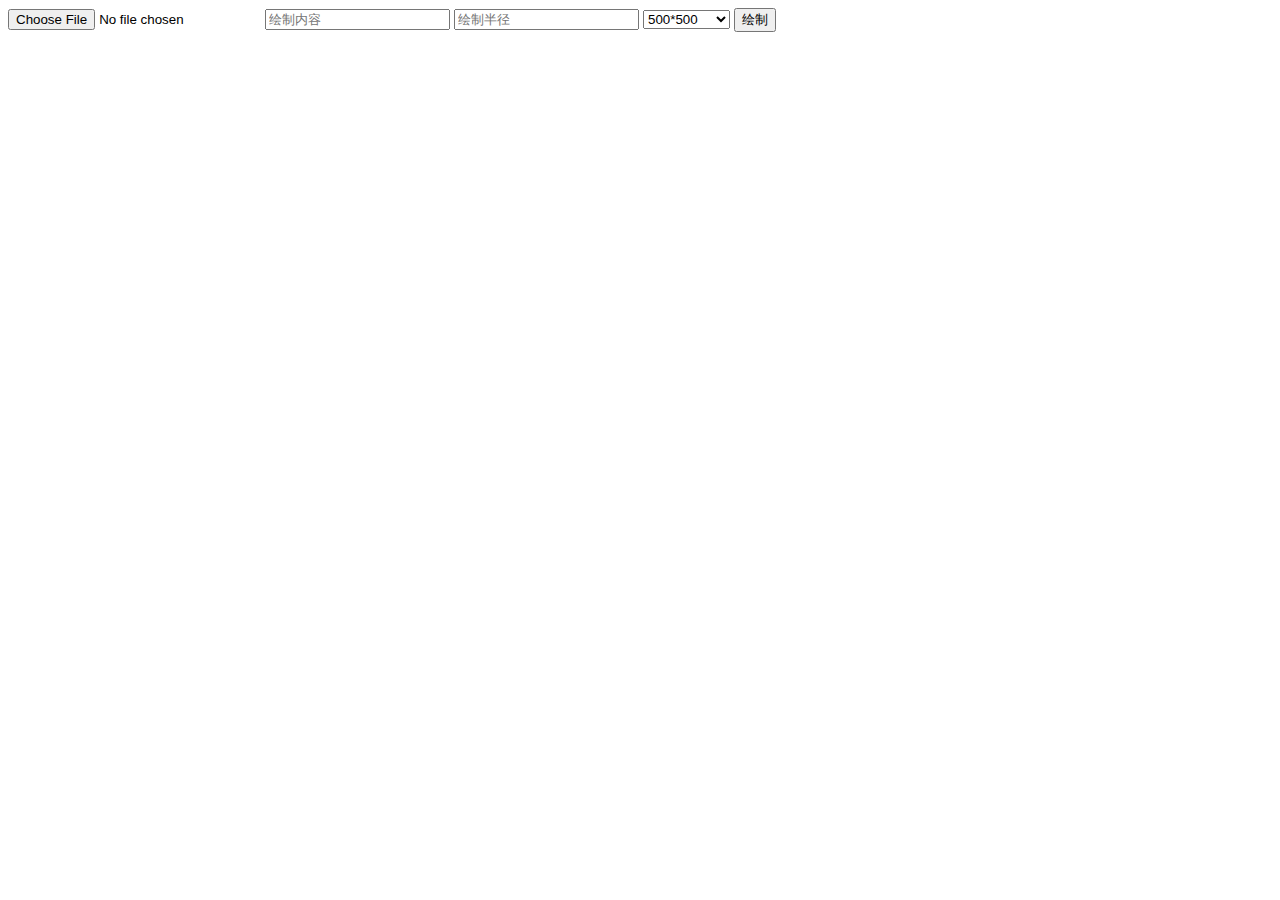
<file: src/main/resources/templates/drawImage.html>
<!DOCTYPE html>
<html lang="en">
<head>
    <meta charset="UTF-8">
    <title>Matrix</title>
</head>
<body>
<div>
    <input type="file" id="imageInput" name="imageInput" accept="image/*" />
    <input type="text" id="textInput" name="textInput" placeholder="绘制内容" />
    <input type="number" id="drawRaduis" name="textInput" placeholder="绘制半径" />
    <select id="sizeSelect" name="sizeSelect">
        <option value="500*500">500*500</option>
        <option value="1366*768">1366*768</option>
        <option value="1440*900">1440*900</option>
        <option value="1600*900">1600*900</option>
        <option value="1680*1050">1680*1050</option>
        <option value="1920*1080">1920*1080</option>
    </select>
    <button type="submit" id="drawBtn">绘制</button>
</div>
<div>
    <canvas id="imageCanvas"></canvas>
</div>
<script src="./js/commons/text-image.iife.js"></script>
<script src="./js/commons/jquery-3.7.1.min.js"></script>
<script>
    $(document).ready(function () {
        $('#imageInput').on('change', function(event) {
            const file = event.target.files[0];
            if (file) {
                const reader = new FileReader();
                reader.onload = function(e) {
                    console.log(e.target.result);
                    $('#drawBtn').click(function () {
                        const size=$('#sizeSelect').val();
                        var imgWidth=0;
                        var imgHeight=0;
                        switch(size){
                            case '500*500':
                                imgWidth=500;
                                imgHeight=500;
                                break;
                            case '1366*768':
                                imgWidth=1366;
                                imgHeight=768;
                                break;
                            case '1440*900':
                                imgWidth=1440;
                                imgHeight=900;
                                break;
                            case '1600*900':
                                imgWidth=1600;
                                imgHeight=900;
                                break;
                            case '1680*1050':
                                imgWidth=1680;
                                imgHeight=1050;
                                break;
                            case '1920*1080':
                                imgWidth=1920;
                                imgHeight=1080;
                                break;
                        };
                        if (e.target.result) {
                            textImage.createTextImage({
                                canvas: document.getElementById('imageCanvas'),
                                replaceText: $('#textInput').val(),// 可选,配置作画的文本,默认6(string)
                                raduis: parseInt($('#drawRaduis').val(), 10),// 可选,配置绘制半径,该值越大越稀疏,默认10(int)
                                isGray: false,// 可选,配置是否灰度化,若开启灰度化则会丢失色彩,默认为 false
                                source: {
                                    //text: 'love', // 绘制的文本是：Text Image
                                    img: e.target.result,// './imgs/head_64x64.png'
                                    width: imgWidth,// 选填,配置图片宽度,默认为图片自身宽度
                                    height: imgHeight // 选填,配置图片高度,默认为图片自身高度
                                },
                            });
                        } else {
                            alert("File content is empty.");
                        }
                    });
                };
                reader.readAsDataURL(file);
            }
        });
    });
</script>
</body>
</html>
</file>
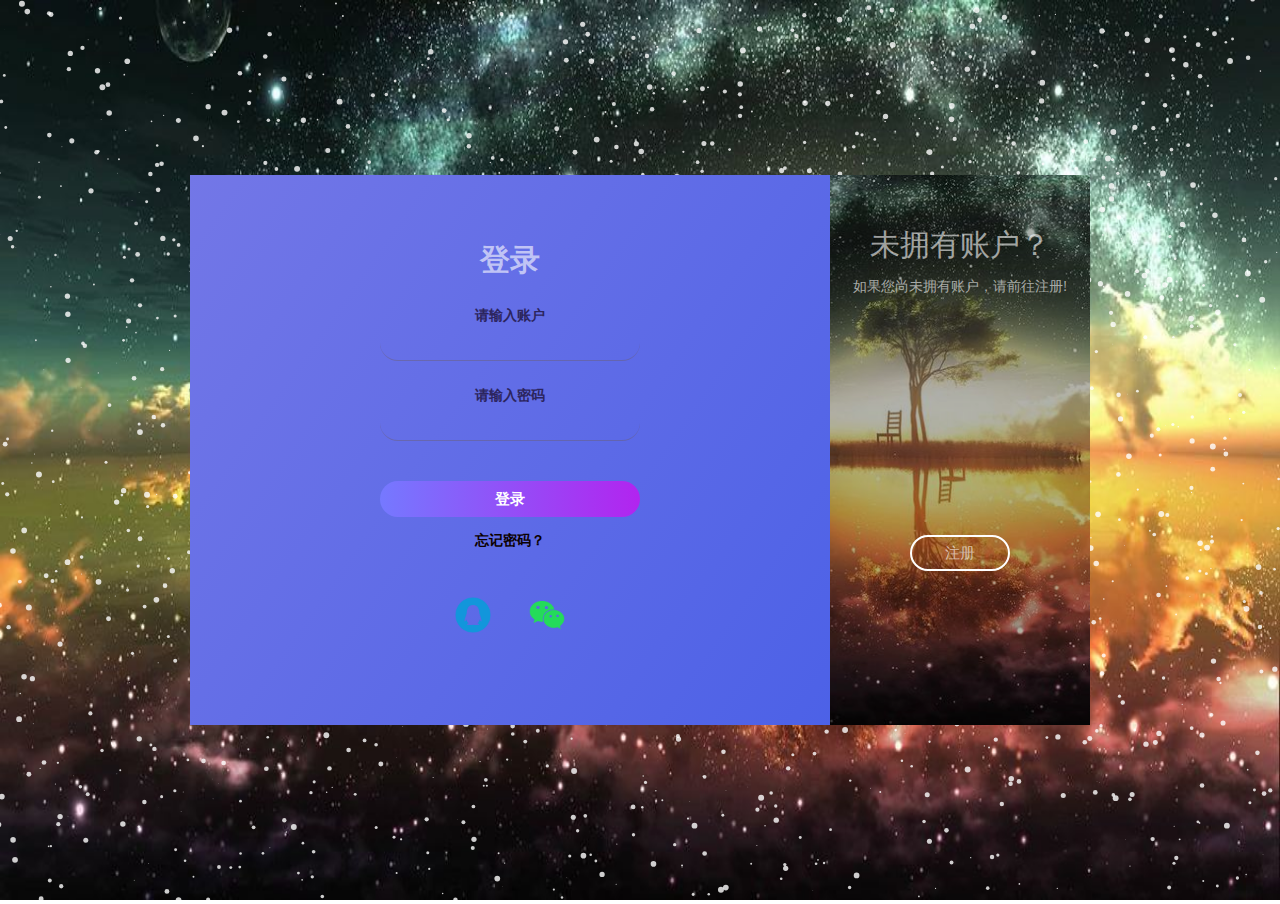
<file: src/main/resources/templates/login.html>
<!DOCTYPE html>
<html lang="en" xml:th="http://www.thymeleaf.org">
<head>
    <meta charset="utf-8">
    <title>登录&注册</title>
    <meta name="viewport" content="width=device-width,initial-scale=1">
    <link rel="stylesheet" type="text/css" href="css/server_styles.css">
</head>

<body>
<div class="main-back">
    <!--背景雪花布局-->
    <div id="back_snow" class="back-snow">
        <script type="text/javascript" src="js/commons/particles.js"></script>
        <script type="text/javascript" src="js/commons/app.js"></script>
    </div>

    <!--登录、注册布局-->
    <div class="cont">
        <div class="form sign-in">
            <h2>登录</h2>
            <label>
                <span>请输入账户</span>
                <input class="global-input" type="text" name="account" id="account">
            </label>
            <label>
                <span>请输入密码</span>
                <input class="global-input" type="password" name="password" id="password">
            </label>
            <!--登录按钮-->
            <button class="main-button submit-global" type="button" id="login-btn">登录</button>
            <div>
                <p class="forgot-pass">忘记密码？</p>
                <a href="" id="login"></a>
            </div>
            <!--登录方式-->
            <div class="social-medie">
                <ul>
                    <li><img src="./img/QQ-circle-fill.png"></li>
                    <li><img src="./img/wechat-fill.png"></li>
                </ul>
            </div>
        </div>
        <!--跳转注册提示-->
        <div class="sbu-cont">
            <div class="img" id="img">
                <div class="img-text m-up">
                    <h2>未拥有账户？</h2>
                    <p>如果您尚未拥有账户，请前往注册!</p>
                </div>
                <div class="img-text m-in">
                    <h2>已拥有账户？</h2>
                    <p>如果您已拥有账户，请前往登录!</p>
                </div>
                <div class="img-btn">
                    <span class="m-up">注册</span>
                    <span class="m-in">登录</span>
                </div>
            </div>
            <div class="form sign-up">
                <h2>注册</h2>
                <div>
                    <label>
                        <span>账户</span>
                        <input class="global-input" type="text" id="re_account">
                    </label>
                    <label>
                        <span>密码</span>
                        <input class="global-input" type="password" id="re_password">
                    </label>
                    <label>
                        <span>密码验证</span>
                        <input class="global-input" type="password" id="re_confirm_pass">
                    </label>
                    <label class="checkbox" for="agreement">
                        <input type="checkbox" id="agreement" name="agreement" required>
                        <span>我已阅读并同意注册协议</span>
                    </label>
                </div>
                <button class="main-button submit-regis" type="button" id="register-btn">注册</button>
            </div>
        </div>
    </div>
</div>
<script type="text/javascript" src="js/commons/jquery-3.7.1.min.js"></script>
<script type="text/javascript" src="js/login/loginScript.js"></script>

</body>

</html>
</file>
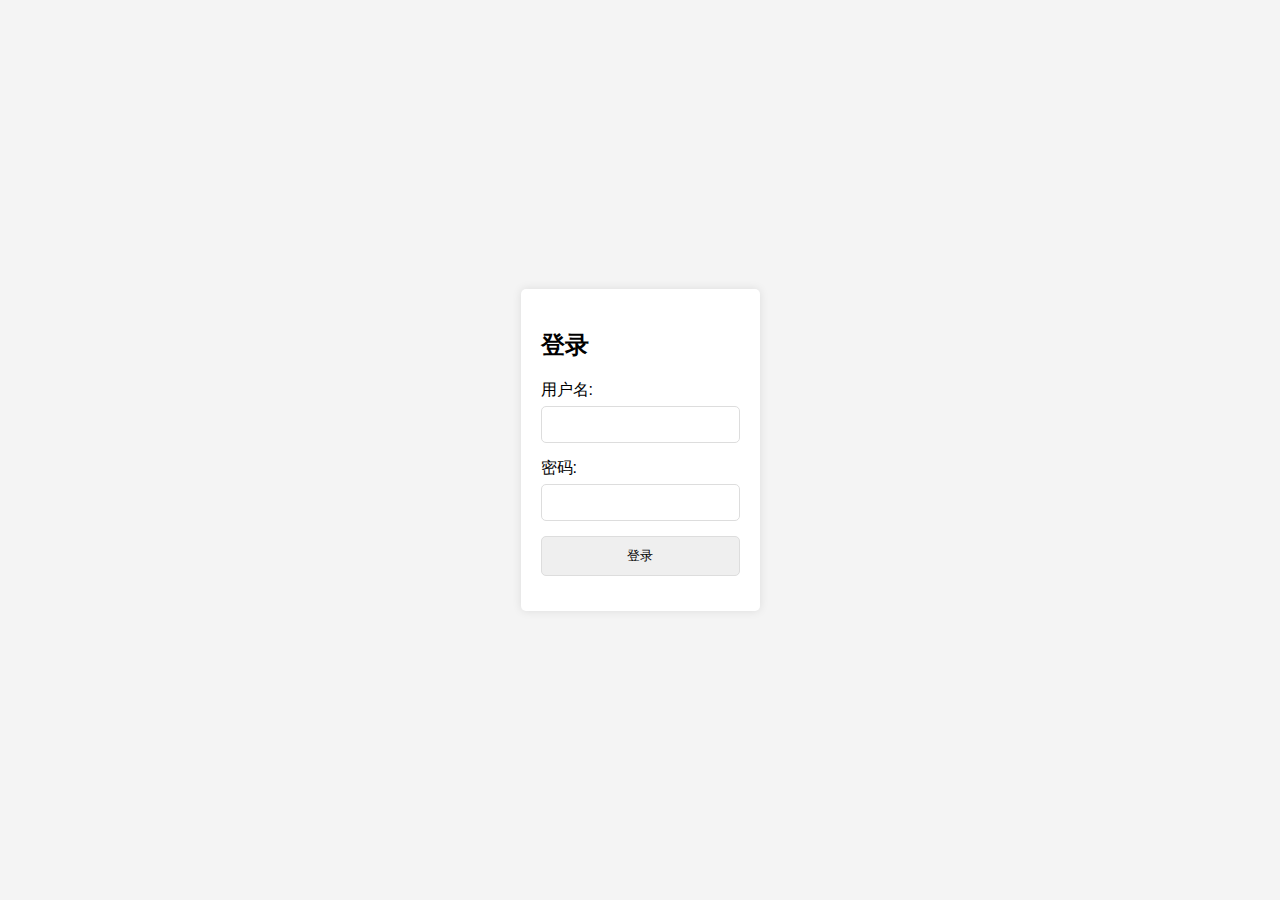
<file: src/main/resources/templates/view/login_test.html>
<!DOCTYPE html>
<html lang="en" xml:th="http://www.thymeleaf.org">
<head>
    <meta charset="UTF-8">
    <meta name="viewport" content="width=device-width, initial-scale=1.0">
    <title>登录</title>
    <style>
        body {
            font-family: Arial, sans-serif;
            background-color: #f4f4f4;
            margin: 0;
            padding: 0;
            display: flex;
            justify-content: center;
            align-items: center;
            height: 100vh;
        }
        .login-container {
            background-color: #fff;
            padding: 20px;
            border-radius: 5px;
            box-shadow: 0 0 10px rgba(0, 0, 0, 0.1);
        }
        .form-group {
            margin-bottom: 15px;
        }
        .form-group label {
            display: block;
            margin-bottom: 5px;
        }
        .form-group input {
            width: 100%;
            padding: 10px;
            border: 1px solid #ddd;
            border-radius: 5px;
            box-sizing: border-box; /* ensures padding doesn't affect width */
        }
        .form-group input[type="submit"] {
            background-color: #5c79b8;
            color: white;
            cursor: pointer;
        }
        .form-group input[type="submit"]:hover {
            background-color: #4cae97;
        }
    </style>
</head>
<body>
<div class="login-container">
    <h2>登录</h2>
    <form action="/login" method="post">
        <div class="form-group">
            <label for="account">用户名:</label>
            <input type="text" id="account" name="account" required>
        </div>
        <div class="form-group">
            <label for="password">密码:</label>
            <input type="password" id="password" name="password" required>
        </div>
        <div class="form-group">
<!--            <input type="submit" value="登录">-->
            <input type="button" value="登录" onclick="login()">
        </div>
    </form>
</div>

<script type="application/javascript">
    function login(){
        var account=$("#account").val();
        var password=$("#password").val();
        if(account===""|password===""){
            alert("输入有空!")
            return;
        }
        $.ajax({
            type:"POST",
            url:"/login",
            data:{"account":account,"password":password},
            success:function (data){
                if(data.handleType){
                    console.log(data)
                    location.href='/index';
                }else{
                    alert("登录失败");
                    // location.href='/login';
                    location.reload(true);
                }
            },
            error:function (e){

            }
        });
    }
</script>
<script type="text/javascript" src="../js/jquery-3.7.1.min.js"></script>
</body>
</html>
</file>
<file: src/main/resources/templates/css/server_styles.css>
/*定义颜色动画*/
@keyframes bgAnimation {
    0%{
        background-position: 0% 50%;
    }
    50%{
        background-position: 100% 50%;
    }
    100%{
        background-position: 0% 50%;
    }
}
/*定义关闭,开启动画*/
@keyframes open {
    0% {
        /*top: -100vh;*/
        left: -100%;
    }
    100% {
        /*top: 0;*/
        left: 0;
    }
}
@keyframes close {
    0% {
        /*top: 0;*/
        left: 0;
        visibility: visible;
    }
    100% {
        /*top: 100vh;*/
        left: 100%;
        visibility: visible;
    }
}

*,
*:before,
*:after {
    margin: 0;
    padding: 0;
    box-sizing: border-box;
}

body, html {
    margin: 0;
    padding: 0;
    overflow: hidden;
}
*{
    margin: 0;
    padding: 0;
    box-sizing: border-box;
    color: rgba(255, 255, 255, 0.6);
}
.wrap{
    width: 100vw;
    height: 100vh;
    /*内容水平、垂直居中显示、flex布局*/
    /*background: url(../img/background_1.png) center no-repeat;*/
    background-size: cover;
    display: flex;
    align-items: center;
    /*align-items: stretch;*/
    justify-content: left;/*靠左显示*/
    flex-direction: row; /* 明确指定行方向 */
    /*overflow: hidden; /* 隐藏任何溢出的内容 */
}
.nav{
    width: 110px; /* 占据整个视口宽度:width: 100vw*/
    height: 100vh; /* 视口高度的 100%:height: 100vh*/
    background: rgba(27, 27, 27, 0.712);
    border-radius: 6px;
    overflow: hidden;
    transition: 0.5s;
    position: fixed; /* 始终在屏幕上可见,使用fixed定位 */
    left: 0; /* 使用了fixed定位,需要设置水平位置 */
    top: 0;
    z-index: 10; /* 确保 nav 在其他元素之上 */
}
.nav:hover{
    width: 240px;
}
.btn{
    width: 60px;
    height: 10px;
    display: flex;
    justify-content: space-around;
    margin-left: 25px;
    margin-top: 25px;
}
.btn-item{
    width: 10px;
    height: 10px;
    border-radius: 50%;
}
.btn-item:nth-child(1){
    background:#eb5a56;
}
.btn-item:nth-child(2){
    background:#f8bc33;
}
.btn-item:nth-child(3){
    background:#62cb44;
}
.icon{
    width: 250px;
    height: 60px;
    margin-left: 25px;
    margin-top: 20px;
    display: flex;
}
.icon-img{
    width: 60px;
    height: 60px;
    border-radius: 50%;
    border: 4px solid rgba(255, 255, 255, 0.3);
}
.icon-img img{
    width: 100%;
    height: 100%;
    border-radius: 50%;
    object-fit: cover;
}
.icon-con{
    height: 60px;
    margin-left: 25px;
}
.icon-con p{
    padding: 5px;
}
.icon-con h2{
    font-weight: 400;
}
.line{
    width: 60px;
    height: 1px;
    background: rgba(245, 253, 255, 0.5);
    margin:20px 25px;
    transition: 0.5s;
}
.nav:hover .line{
    width: 190px;
}
.title{
    width: 60px;
    margin-left: 25px;
    margin-bottom: 20px;
}
.title p{
    font-size: 14px;
}
.menu{
    width: 190px;
    margin-left: 25px;
}
.item{
    display: flex;
    position: relative;
    transition: 0.5s;
    border-radius: 6px;
}
.item:hover{
    background: rgb(17, 143, 238);
}
.l-icon{
    width: 60px;
    height: 50px;
    display: flex;
    justify-content: center;
    align-items: center;
}
.con{
    width: 0;
    height: 50px;
    display: flex;
    justify-content: center;
    align-items: center;
    transition: 0.5s;
    position: relative;
    overflow: hidden;
    opacity: 0;
    left: -20px;
}
.nav:hover .con{
    width: 80px;
    display: flex;
    justify-content: center;
    align-items: center;
    opacity: 1;
}
.r-icon{
    width: 0;
    height: 50px;
    transition: 0.5s;
    display: flex;
    justify-content: center;
    align-items: center;
    overflow: hidden;
    opacity: 0;
}
.nav:hover .r-icon{
    width: 60px;
    display: flex;
    justify-content: center;
    align-items: center;
    opacity: 1;
}
.iconfont{
    font-size: 60px;
}
.r-icon .iconfont{
    font-size: 20px;
    color: #62cb44;
}
.light{
    width: 6px;
    height: 50px;
    background: #eb5a56;
    position: absolute;
    left: -25px;
    transition: 0.5s;
    border-top-right-radius: 4px;
    border-bottom-right-radius: 4px;
    opacity: 0;
}
.item:hover .light{
    opacity: 1;
}
.server{
    width: 60px;
    background: rgba(0, 0, 0, 0.45);
    margin-left: 25px;
    border-radius: 10px;
    overflow: hidden;
    transition: 0.5s;
}
.nav:hover .server{
    width: 190px;
}
/*取消链接下划线*/
a{
    text-decoration: none;
}

.main-back{
    position: relative;
    width: 100%;
    height: 100vh;
    display: flex;
    justify-content: center;
    align-items: center;
}
.back-snow {
    /*background: #262626 url(../img/background_1.png) no-repeat fixed;*/
    background: #262626 url(../img/background_1.png);
    background-repeat: no-repeat;
    background-attachment: fixed;
    background-size: 100% 100%;
    width: 100%;
    height: 100vh;
    position:absolute;
    z-index: -1;
}
.main-sub-view {
    position: relative;
    width: 100%;
    height: 100vh;
    display: flex;
    padding-left: 112px; /* 在左边添加内边距 */
    box-sizing: border-box; /* 确保padding不会增加元素宽度 */
    flex-direction: column; /* 明确指定为垂直布局 */
    background: whitesmoke;/*rgba(27, 27, 27, 0.6),#d0f5ca*/
    overflow: hidden;
}
.main-sub-view-back{
    position: relative;
    width: 100%;
    height: 100vh;
    display: flex;
    /*padding-left: 112px; !* 在左边添加内边距 *!*/
    box-sizing: border-box; /* 确保padding不会增加元素宽度 */
    flex-direction: column; /* 明确指定为垂直布局 */
    background: #d0f5ca;/*rgba(27, 27, 27, 0.6),#d0f5ca*/
    overflow: hidden;
}
.main-sub-child-title{
    width: 100%;
    height: 42px;/*60px*/
    background: #57aaff;
    border-radius: 2px;
    margin-top: 0;
    display: flex; /* 添加 flex 布局 */
    align-items: center; /* 垂直居中内容*/
    justify-content:flex-start; /* 水平分布内容 center,space-between*/
}
.main-sub-child-body{
    /*width: 100%;*/
    /*height: 100vh;*/
    flex: 1; /* 允许它占据剩余空间 */
    background: white;
    display: flex;
    border-radius: 2px;
    box-sizing: border-box;
    overflow: hidden;
    position: relative;/*防止子布局使用:absolute时超过边界*/
    flex-wrap: wrap; /* 根据需要设置是否换行 */
}
.main-sub-child-title,
.main-sub-child-body {
    margin-bottom: 2px;
}
.main-sub-view .main-sub-child-body:last-child {
    margin-bottom: 0; /* 移除最后一个子元素的底部间距 */
}
/*页脚*/
.footer-view {
    margin-top: auto;
    width: 100%;
    max-height: 20px;
    background: #d0f5ca;
    display: flex;
    align-items: center; /* 垂直居中 */
    justify-content: center; /* 水平居中 */
}

/*页面切换*/
.page-view {
    width: 100%;
    min-height: 100vh;
    background: var(--view-back);
    position: absolute;
    box-sizing: border-box;
    flex-direction:column;
    display: flex;
    overflow: auto;
}
.open {
    visibility: visible;
    animation: ease 0.5s open;
}
.close {
    visibility: hidden;
    animation: ease 0.5s close;
}
.sub-btn-view{
    width: 100%;
    height: 32px;
    background: #57aaff;
    border-radius: 2px;
    margin-top: 0;
    box-sizing: border-box;
    display: flex;
    align-items: center;
    justify-content:flex-start;
}
.sub-child-body{
    flex: 1; /* 允许它占据剩余空间 */
    background: white;
    margin-top: 0;
    box-sizing: border-box;
    display: flex;
    flex-direction: column;
    overflow: auto;
}
.info-view,
.other-view{
    margin-top: 1px;
    box-sizing: border-box;
    display: flex;
    border-radius: 2px;
    padding-left: 4px;
    padding-right: 4px;
    margin-left: 0;
    margin-right: 0;
    flex-direction: column;
    background: #d0f5ca;
}
.info-view{
    width: 100%;
    /*height: 50%;*/
    border:1px solid #0c0101;
    min-height: 260px;
    overflow:auto;
}
.other-view{
    /* flex-grow设置为1,使其占据剩余空间 */
    flex-grow: 1;
    /*border:1px solid #0c0101;*/
    min-height: 570px;
    max-height: 100vh;
    overflow: auto;
}
.other-view-child,
.other-view-child-full{
    box-sizing: border-box;
    display: flex;
    border-radius: 2px;
    margin: 2px 4px;
    flex-direction: column;
}
.other-view-child{
    width: 100%;
    min-height: 48px;
}
.other-view-child-full{
    flex-grow: 1;
    overflow:auto;
}

/*组件显示在同一行且内部组件居左显示*/
.horizontal-element-flex-start{
    display: flex;
    justify-content: flex-start;
    align-items: center;
    gap: 4px;
}
/*组件显示在同一行且内部组件居中显示*/
.horizontal-element-center{
    display: flex;
    justify-content: center;
    align-items: center;
    gap: 4px;
}

/*自定义滚动条*/
.info-view::-webkit-scrollbar {
    width: 10px; /* 滚动条的宽度 */
    border-radius: 6px;
}
.info-view::-webkit-scrollbar-track {
    background: #d1dbd1; /* 滚动条轨道的颜色 */
}
.info-view::-webkit-scrollbar-thumb {
    background: #347e34; /* 滚动条滑块的颜色 */
}
.info-view::-webkit-scrollbar-thumb:hover {
    background: #4d94ff; /* 滚动条滑块在鼠标悬停时的颜色 */
}
.other-view::-webkit-scrollbar {
    width: 10px;
    border-radius: 6px;
}
.other-view::-webkit-scrollbar-track {
    background: #d1dbd1;
}
.other-view::-webkit-scrollbar-thumb {
    background: #347e34;
}
.other-view::-webkit-scrollbar-thumb:hover {
    background: #4d94ff;
}
.other-view-child-full::-webkit-scrollbar {
    width: 10px;
    border-radius: 6px;
}
.other-view-child-full::-webkit-scrollbar-track {
    background: #d1dbd1;
}
.other-view-child-full::-webkit-scrollbar-thumb {
    /*background: #0053c6;*/
    background: #347e34;
}
.other-view-child-full::-webkit-scrollbar-thumb:hover {
    background: #0053c6;
}


/* 下拉菜单触发器样式 */
.matrix-dropdown-toggle {
    /* 样式化按钮，如背景色、边框、字体等 */
    position: relative;
    background-color: #f0f0f0;
    border: none;
    padding: 10px 20px;
    cursor: pointer;
    display: inline-block;
}
/* 下拉菜单样式 */
.matrix-dropdown-menu {
    width: 100px;
    left: 4px;
    /* 样式化菜单容器，如背景色、边框、阴影等 */
    background-color: rgba(255, 255, 255, 0.6);
    border: 1px solid #9b9b9b;
    padding: 10px;
    list-style: none;
    margin: 0;
    /* 隐藏菜单，直到触发器被点击 */
    position: absolute;
    z-index: 1000;
    border-radius: 6px;
}
.matrix-dropdown-menu li {
    background: white;
    border-radius: 6px;
    /* 添加间距 */
    margin-bottom: 2px; /* 在列表项之间添加垂直间距 */
    /* 如果你还需要水平间距，可以添加 margin-left 和 margin-right */
}
.matrix-dropdown-menu li:last-child {
    /* 移除最后一个列表项的下边距，以避免额外的间距 */
    margin-bottom: 0;
}
.matrix-dropdown-menu li:hover {
    background: #57aaff;
}
.matrix-dropdown-item {
    display: block;
    padding: 5px 10px;
    text-decoration: none;
    color: black;
    font-size: 12px;
    /* 其他样式... */
}
/* 可选：添加动画效果 */
.matrix-dropdown-menu[hidden] {
    display: none;
}
.matrix-dropdown-menu {
    /* 动画效果，如淡入淡出 */
    transition: opacity 0.3s ease;
}
.input-rm-bg{
    border: none;
    outline: none;
}
.global-input,
.main-button{
    border: none;
    outline: none;
    background: none;
    font-family: Verdana, Geneva, Tahoma, sans-serif
}
.global-input{
    display: block;
    /*width: 100%;*/
    margin-top: 5px;
    font-size: 16px;
    border-bottom: 1px solid rgba(109, 93, 93, 0.4);
    text-align: center;
    padding-bottom: 5px;
}
.global-input{
    margin: 0 auto;
    width: 260px;
    height: 36px;
    border-radius: 30px;
    color: #fff;
    cursor: pointer;
}
.main-button {
    display: block;
    margin: 0 auto;
    width: 260px;
    height: 36px;
    border-radius: 30px;
    color: #fff;
    font-size: 15px;
    cursor: pointer;
}
.big-large-input{
    width: 128px;
}
.large-input{
    width: 86px;
}
.medium-input{
    width: 64px;
}
.short-input{
    width: 32px;
}
/* 输入框下方显示选项列表的容器样式 */
#dropdown-select-container {
    position: relative;
    display: inline-block;
}
/* 输入框的样式 */
#dropdown-select-input {
    width: 68px; /* 根据需要调整宽度 */
}
/* 模拟下拉列表选项的样式 */
.dropdown-option {
    display: none; /* 默认隐藏 */
    padding: 5px;
    background-color: #f2f2f2;
    border: 1px solid #ddd;
    margin-top: 2px;
    cursor: pointer;
}
/* 选中时的样式 */
.dropdown-option.active {
    display: block;
}

.cont {
    overflow: hidden;
    position: relative;
    width: 900px;
    height: 550px;
    background:linear-gradient(125deg,#7377e7,#455de7,#4499fa,#f373f3,#b224ef);
    background-size: 500%;
    animation: bgAnimation 15s linear infinite;
}
.form {
    position: relative;
    width: 640px;
    height: 100%;
    padding: 50px 30px;
    -webkit-transition: -webkit-transform 1.2s ease-in-out;
    transition: transform 1.2s ease-in-out, -webkit-transform 1.2s ease-in-out;
}
.form {
    transition: transform 1.2s ease-in-out;
}
.form {
    transition: transform 1.2s ease-in-out;
}
h2 {
    width: 100%;
    font-size: 30px;
    text-align: center;
}
label {
    width: 260px;
    margin: 25px auto;
    text-align: center;
    display: block;
}
label span {
    font-size: 14px;
    font-weight: 600;
    color: #2c255e;
    text-transform: uppercase;
}
.submit-global {
    margin-top: 40px;
    margin-bottom: 10px;
    text-transform: uppercase;
    font-weight: 600;
    background: -webkit-linear-gradient(left, #7579ff, #b224ef);
}
.submit-regis {
    margin-top: 4px;
    margin-bottom: 40px;
    text-transform: uppercase;
    font-weight: 600;
    background: -webkit-linear-gradient(left, #7579ff, #b224ef);
}

.submit:hover {
    background: -webkit-linear-gradient(left, #b224ef, #7579ff);
}

.forgot-pass {
    margin-top: 15px;
    text-align: center;
    font-size: 14px;
    font-weight: 600;
    color: #0c0101;
    cursor: pointer;
}

.forgot-pass:hover {
    color: blue;
}

.social-medie {
    width: 100%;
    text-align: center;
    margin-top: 20px;
}

.social-medie ul {
    list-style: none;
}

.social-medie ul li {
    display: inline-block;
    margin: 25px 15px;
    cursor: pointer;
}

.social-medie img {
    width: 40px;
    height: 40px;
}

.sbu-cont {
    overflow: hidden;
    position: absolute;
    left: 640px;
    top: 0;
    width: 900px;
    height: 100%;
    padding-left: 260px;
    /*background: #fff;*/
    background:linear-gradient(125deg,#7377e7,#455de7,#4499fa,#f373f3,#b224ef);
    background-size: 500%;
    animation: bgAnimation 15s linear infinite;

    -webkit-transition: -webkit-transform 1.2s ease-in-out;
    transition: -webkit-transform 1.2s ease-in-out;
}

.sbu-cont {
    transition: -webkit-transform 1.2s ease-in-out;
}

.cont.s-signup .sbu-cont {
    -webkit-transform: translate3d(-640px, 0, 0);
    transform: translate3d(-640px, 0, 0);
}

.img {
    overflow: hidden;
    z-index: 2;
    position: absolute;
    left: 0;
    top: 0;
    width: 260px;
    height: 100%;
    padding-top: 360px;
}

.img:before {
    content: '';
    position: absolute;
    right: 0;
    top: 0;
    width: 900px;
    height: 100%;
    background-image: url(../img/background_1.png);
    background-size: cover;
    transition: -webkit-transform 1.2s ease-in-out;
    transition: transform 1.2s ease-in-out, -webkit-transform 1.2s ease-in-out;
}

.img:after {
    content: '';
    position: absolute;
    left: 0;
    top: 0;
    width: 100%;
    height: 100%;
    background: rgba(0, 0, 0, 0.3);
}

.cont.s-signup .img:before {
    -webkit-transform: translate3d(640px, 0, 0);
    transform: translate3d(640px, 0, 0);
}

.img-text {
    z-index: 2;
    position: absolute;
    left: 0;
    top: 50px;
    width: 100%;
    padding: 0 20px;
    text-align: center;
    color: #fff;
    -webkit-transition: -webkit-transform 1.2s ease-in-out;
    transition: -webkit-transform 1.2s ease-in-out;
    transition: transform 1.2s ease-in-out, -webkit-transform 1.2s ease-in-out;
}

.img-text h2 {
    margin-bottom: 10px;
    font-weight: normal;
}

.img-text p {
    font-size: 14px;
    line-height: 1.5;
}

.cont.s-signup .img-text.m-up {
    -webkit-transform: translateX(520px);
    transform: translateX(520px);
}

.img-text.m-in {
    -webkit-transform: translateX(-520px);
    transform: translateX(-520px);
}

.cont.s-signup .img-text.m-in {
    -webkit-transform: translateX(0);
    transform: translateX(0);
}

.sign-in {
    padding-top: 65px;
    -webkit-transition-timing-function: ease-out;
    transition-timing-function: ease-out;
}

.cont.s-signup .sign-in {
    -webkit-transition-timing-function: ease-in-out;
    transition-timing-function: ease-in-out;
    -webkit-transition-duration: 1.2s;
    transition-duration: 1.2s;
    -webkit-transform: translate3d(640px, 0, 0);
    transform: translate3d(640px, 0, 0);
}

.img-btn {
    overflow: hidden;
    z-index: 2;
    position: relative;
    width: 100px;
    height: 36px;
    margin: 0 auto;
    background: transparent;
    color: #fff;
    text-transform: uppercase;
    font-size: 15px;
    cursor: pointer;
}

.img-btn:after {
    content: '';
    z-index: 2;
    position: absolute;
    width: 100%;
    height: 100%;
    border: 2px solid #fff;
    border-radius: 30px;
    left: 0;
    top: 0;
}

.img-btn span {
    position: absolute;
    left: 0;
    top: 0;
    display: -webkit-box;
    display: flex;
    -webkit-box-pack: center;
    justify-content: center;
    align-items: center;
    width: 100%;
    height: 100%;
    -webkit-transition: -webkit-transform 1.2s;
    transition: -webkit-transform 1.2s;
    transition: transform 1.2s, -webkit-transform 1.2s;
}

.img-btn span {
    transition: transform 1.2s;
}

.img-btn span.m-in {
    -webkit-transform: translateY(-72px);
    transform: translateY(-72px);
}

.img-btn span.m-up {
    -webkit-transform: translateY(0);
    transform: translateY(0);
}

/**动画切换**/
.cont.s-signup .img-btn span.m-up {
    -webkit-transform: translateY(-72px);
    transform: translateY(-72px);
}

.cont.s-signup .img-btn span.m-in {
    -webkit-transform: translateY(0);
    transform: translateY(0);
}
.cont.s-signup .sign-up {
    -webkit-transform: translate3d(0, 0, 0);
    transform: translate3d(0, 0, 0);
}
.sign-up {
    -webkit-transform: translate3d(-900px, 0, 0);
    transform: translate3d(-900px, 0, 0);
}

.product-item {
    border: 1px solid #ccc;
    border-radius: 5px;
    overflow: hidden;
    padding: 10px;
    margin-bottom: 20px;
}

.product-item-spacing {
    margin-top: 10px; /* 上间隔 */
    margin-bottom: 10px; /* 下间隔 */
}

.product-image {
    position: relative;
    height: 200px;
    overflow: hidden;
}

.product-image img {
    width: 100%;
    height: auto;
    object-fit: cover;
}

.product-info {
    padding: 15px;
}

.product-info h3 {
    margin-bottom: 10px;
}

.product-info .price {
    font-weight: bold;
    color: #f56c6c;
}

.product-info .add-to-cart {
    margin-top: 10px;
}
.btn-disable {
    color: #94948f;
}
.logo-image {
    width: 98px; /* 设置图片宽度 */
    height: 98px; /* 设置图片高度 */
    margin-right: 10px; /* 设置图片右边距 */
    vertical-align: middle; /* 垂直居中对齐 */
}

/* 自定义 checkbox 的样式 */
.checkbox input[type="checkbox"] {
    /* 设置自定义大小 */
    width: 16px;
    height: 16px;
    /* 可能需要调整垂直对齐 */
    vertical-align: middle;
    /* 移除默认边框 */
    border:1px solid black;/*边框1像素,实线,黑色*/
    border-radius: 8px;
    /* 根据需要设置背景色 */
    background-color: rgba(255,255,255,0);
    /* 添加一些样式以区分未被选中的 checkbox */
    background-repeat: no-repeat;
    background-position: center;
    background-size: 100% 100%;
    /* 根据需要设置外观 */
    appearance: none;
    -webkit-appearance: none;
    -moz-appearance: none;
    /* 添加光标以表示可点击 */
    cursor: pointer;
}
/* 当 checkbox 被选中时改变样式 */
.checkbox input[type="checkbox"]:checked {
    /* 设置选中时的背景图 */
    background-image: url(../img/checkbox_checked.png);
}
/* 设置 span 的样式，以确保与 checkbox 对齐 */
.checkbox span {
    /* 添加一些左边距以与 checkbox 分开 */
    margin-left: 10px;
    /* 根据需要设置字体大小和行高 */
    font-size: 14px;
    line-height: 1.5;
}
/*同一水平上*/
.inline-elements {
    display: flex;
    align-items: center;
    justify-content:flex-start;
    margin: 2px;
}
.matrix-button,
.sub-matrix-button,
.confirm-button,
.cancel-button,
.matrix-auto-button{
    padding: 0 0; /* 内边距 */
    margin: 0 2px; /* 外边距，用于在按钮之间添加间距 */
    border: none; /* 去除边框 */
    border-radius: 2px; /* 圆角 */
    background-color: rgba(255,255,255,0.4); /* 背景色 */
    color: black; /* 文字颜色 */
    text-align: center; /* 文字居中 */
    text-decoration: none; /* 去除下划线 */
    display: inline-block; /* 默认为 inline-block，但在 flex 容器内不需要 */
    font-size: 15px; /* 字体大小 */
}
.matrix-button{
    width: 64px;
    height: 32px;
}
.sub-matrix-button{
    width: 42px;
    height: 26px;
}
.matrix-auto-button{
    height: 20px;
}
.confirm-button{
    width: 36px;
    height: 24px;
}
.cancel-button{
    width: 36px;
    height: 24px;
}
.matrix-button:hover{
    background-color: #1eb1f3;
}
.sub-matrix-button:hover{
    background-color: #1eb1f3;
}
.matrix-auto-button:hover{
    background-color: #1eb1f3;
}
.confirm-button:hover{
    background-color: #1eb1f3;
}
.cancel-button:hover{
    background-color: #1eb1f3;
}
.matrix-element-hide{
    display: none;
}
.matrix-button-notActive{
    background-color: rgba(255,255,255,0.4);
}
.matrix-button-active{
    background-color: #3d56ae;
}
.left-label{
    padding: 0;
    border: none;
    margin: 0 0 0 2px;
}

/**
*弹窗效果
*隐藏弹窗,直到需要显示时
 */
.modal {
    display: none; /*默认隐藏*/
    position: fixed;
    z-index: 1; /*最上层*/
    padding-top: 100px; /*位置*/
    left: 0;
    top: 0;
    width: 100%;
    height: 100%;
    overflow: auto; /*如果需要,启用滚动*/
    background-color: rgb(0,0,0); /*背景色*/
    background-color: rgba(0,0,0,0.4);
}
/* 弹窗内容 */
.modal-body,
.modal-body-medium,
.modal-body-small{
    background: #d0f5ca;
    margin: auto;
    border: 1px solid #888;
    position: relative;
    top: 36%;
    transform: translateY(-50%); /*居中*/
    border-radius: 2px;
    display: flex;
    flex-direction: column;
    align-items: center; /* 垂直居中 */
    justify-content: space-between; /* 上下两端对齐,close按钮在中间,confirm-btn在底部 */
    padding: 10px; /* 考虑到close按钮的位置,可能需要调整内边距 */
}
.modal-body{
    width: 80%; /*根据屏幕大小*/
    max-width: 800px; /*最大宽度*/
    height: 80%;
    max-height: 420px;
}
.modal-body-medium{
    width: 68%;
    max-width: 480px;
    height: 68%;
    max-height: 260px;
}
.modal-body-small{
    width: 50%;
    max-width: 400px;
    height: 50%;
    max-height: 210px;
}
.modal-body-main{
    flex: 1;
    width: 100%;
    padding: 10px 20px;
    background: none;
    display: flex;
    flex-direction: column;
}
.modal-body-center-item{
    justify-content: center; /* 水平居中 */
    align-items: center; /* 垂直居中(单行)*/
}
/* 弹窗关闭按钮 */
.modal-close{
    /*float: right;*/
    width: 22px;
    height: 22px;
    color: #aaaaaa;
    font-size: 28px;
    font-weight: bold;
    cursor: pointer;
    line-height: 22px; /* 垂直居中单行文本 */
    text-align: center; /* 水平居中单行文本 */
    margin-left: auto; /* 将元素推送到右侧 */
}
.modal-foot-more-btn,
.modal-foot-one-btn{
    display: flex;
    align-items: center; /* 如果需要垂直居中按钮 */
    padding: 10px; /* 为按钮添加一些内边距 */
    width: 100%; /* 确保底部栏占据整个modal-body的宽度 */
}
.modal-foot-more-btn{
    justify-content: space-between; /* 让两个按钮分别位于左边和右边 */
}
.modal-foot-one-btn{
    justify-content: center;
}
.confirm{
    align-self: flex-start; /* 水平方向上对齐到右下角 */
    margin-top: auto; /*使用margin-top: auto将按钮推到容器底部 */
}
.cancel{
    align-self: flex-end;
    margin-top: auto;
}
.foot-center-btn{
    /*align-self:center;*/
    margin-top: auto;
}
.modal-close:hover,
.modal-close:focus {
    color: #000;
    text-decoration: none;
    cursor: pointer;
}
/*表格样式*/
.data-table-view {
    width: 100%; /* 确保表格宽度占满容器 */
    border-collapse: collapse; /* 合并相邻的边框 */
    overflow: auto;
}

.data-table-view th,
.data-table-view td {
    padding: 4px; /* 单元格内边距 */
    text-align: center; /* 文本左对齐 */
    border-bottom: 1px solid #a9a9a9; /* 底部边框 */
    color: black;
    /*white-space: nowrap; /* 防止文本换行*/
}

/*文字效果*/
.default-text{
    color: black !important;
}
.blue-text{
    color: #06b9ee;
}
.primary-text{
    color: lightblue;
}
.success-text{
    color: #7df566;
}
.danger-text{
    color: orangered;
}
.warn-text{
    color: orange;
}
.center-text{
    text-align: center;
}
.center-item{
    /*父布局必须为display:flex;*/
    align-items: center;
}
.small-text{
    font-size: small;
}
.medium-text{
    font-size: medium;
}
.large-text{
    font-size: large;
}
.bold-text{
    font-weight: bold;
}

.select2-container--default .select2-selection--single .select2-selection__rendered {
    font-size: 12px; /* 设置你想要的字体大小 */
    /*line-height: 34px; /* 调整行高以匹配容器高度（可选） */
}
</file>
